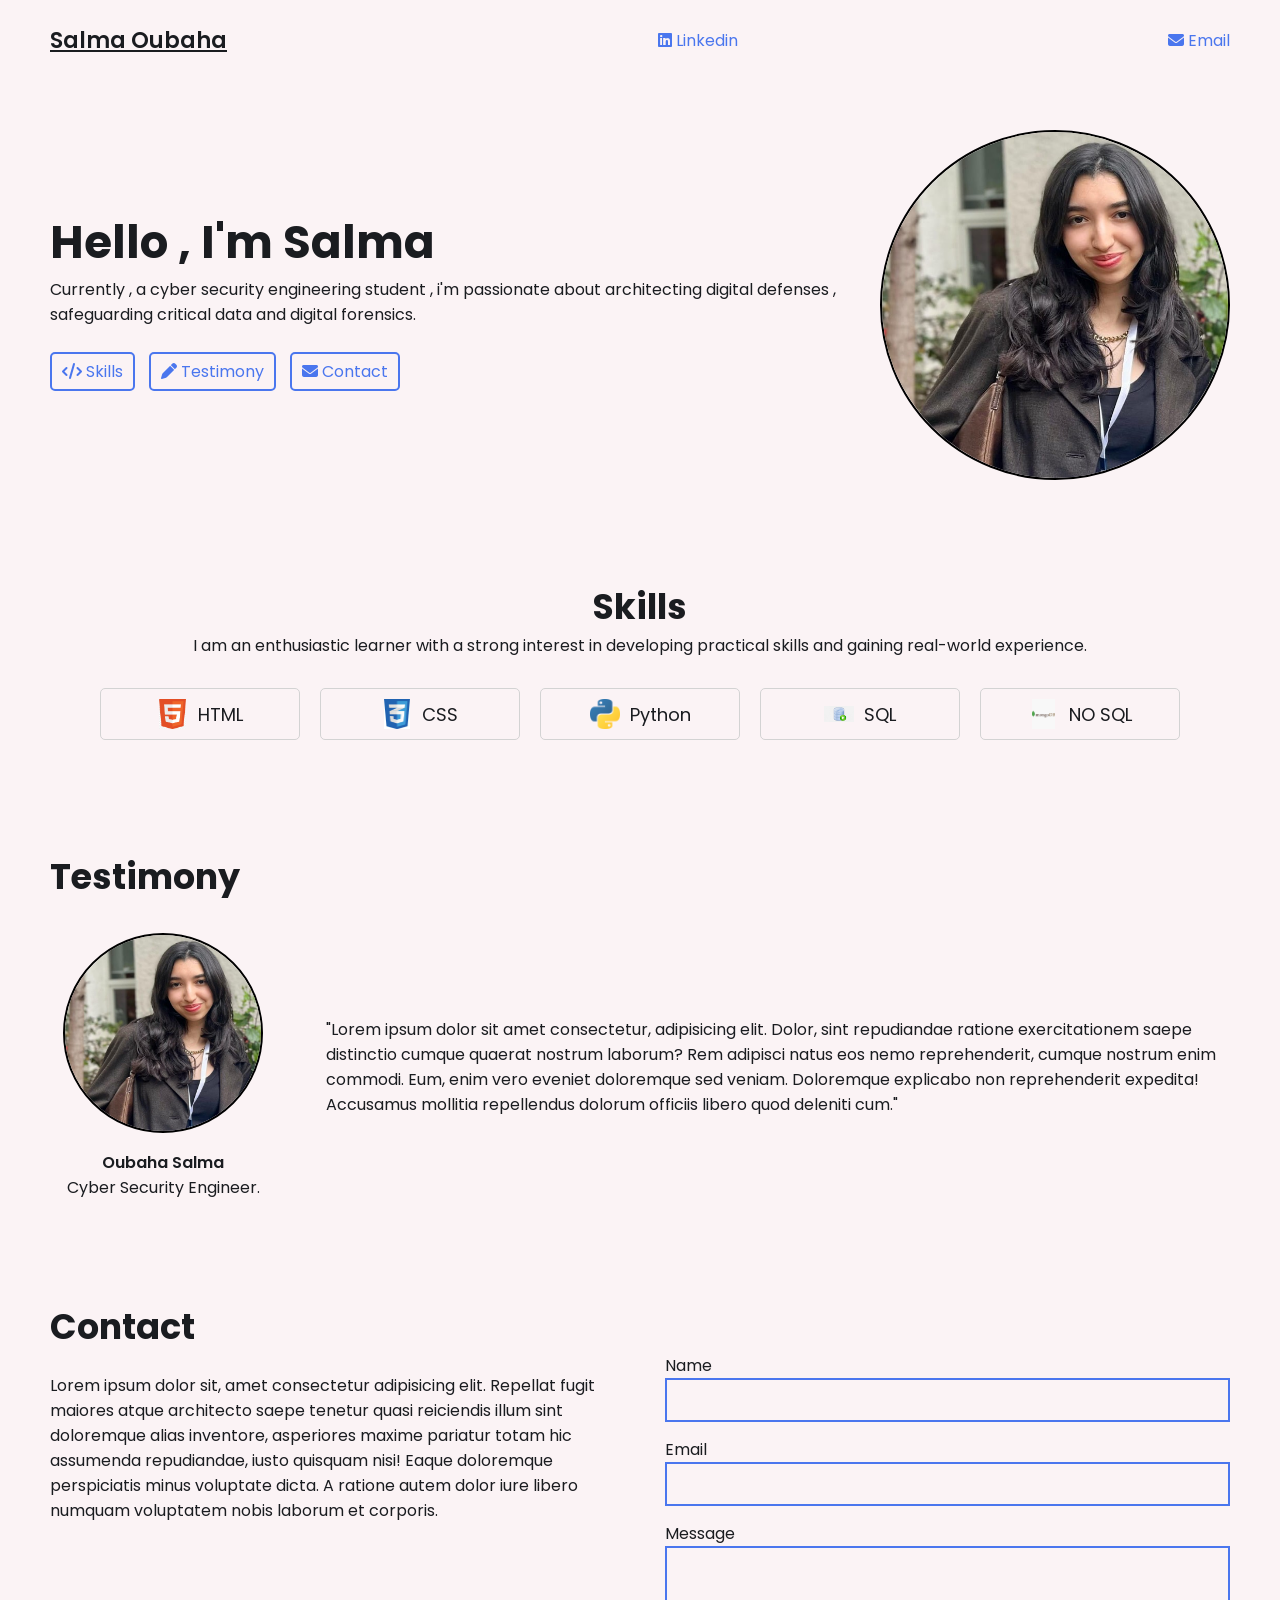
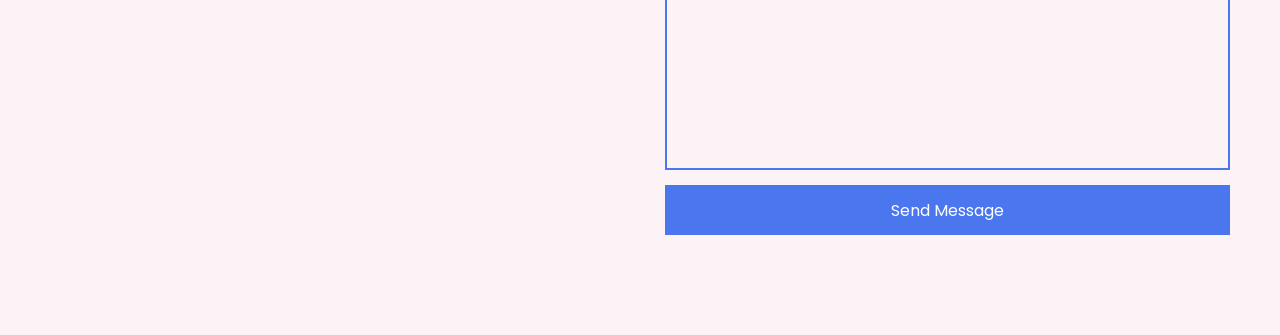
<file: index.html>
<!DOCTYPE html>
<html lang="en">
<head>
  <meta charset="UTF-8">
  <meta http-equiv="X-UA-Compatible" content="IE=edge">
  <meta name="viewport" content="width=device-width, initial-scale=1.0">

  <link rel="preconnect" href="https://fonts.googleapis.com">
  <link rel="preconnect" href="https://fonts.gstatic.com" crossorigin>
  <link href="https://fonts.googleapis.com/css2?family=Poppins:wght@400;600&display=swap" rel="stylesheet">

  <link rel="stylesheet" href="https://cdnjs.cloudflare.com/ajax/libs/font-awesome/6.4.0/css/all.min.css" integrity="sha512-iecdLmaskl7CVkqkXNQ/ZH/XLlvWZOJyj7Yy7tcenmpD1ypASozpmT/E0iPtmFIB46ZmdtAc9eNBvH0H/ZpiBw==" crossorigin="anonymous" referrerpolicy="no-referrer" />

  <link rel="stylesheet" href="styles.css">

  <title>Portfolio</title>
</head>
<body>
  <!-- NAVBAR -->
  <nav>
    <div class="left">
      <a href="/"><u>Salma Oubaha</u></a>
    </div>
      <a href="http://linkedin.com" target="_blank" rel="noopener noreferrer">
        <i class="fa-brands fa-linkedin"></i>
        <span>Linkedin</span>
      </a>
      
      <a href="mailto:salma@example.com">
        <i class="fa-solid fa-envelope"></i>
        <span>Email</span>
      </a>
    </div>
  </nav>

  <main>
    <!-- SECTION 1: Hero -->
    <section class="hero-section">
      <div class="text">
        <h2>Hello , I'm Salma </h2>
        <p>Currently , a cyber security engineering student , i'm passionate about architecting digital defenses , safeguarding critical data and digital forensics.</p>

        <div class="links">
          <a href="#skills">
            <i class="fa-solid fa-code"></i>
            <span>Skills</span>
          </a>
          
          <a href="#testimony">
            <i class="fa-solid fa-pen"></i>
            <span>Testimony</span>
          </a>
          
          <a href="#contact">
            <i class="fa-solid fa-envelope"></i>
            <span>Contact</span>
          </a>
        </div>
      </div>

      <div class="headshot">
        <img src="img/pic.jpeg" alt="pic">
      </div>
    </section>

    <!-- SECTION 2: Skills -->
    <section id="skills" class="skills-section">
      <h2>Skills</h2>
      <div class="text">
        I am an enthusiastic learner with a strong interest in developing practical skills and gaining real-world experience.
      </div>

      <div class="cells">
        <div class="cell">
          <img src="img/html-logo.webp" alt="html logo">
          <span>HTML</span>
        </div>
        
        <div class="cell">
          <img src="img/css-logo.webp" alt="css logo">
          <span>CSS</span>
        </div>
        
        <div class="cell">
          <img src="img/python-logo.webp" alt="Python logo">
          <span>Python</span>
        </div>
        
        <div class="cell">
          <img src="img/sql-logo.webp" alt="SQL logo">
          <span>SQL</span>
        </div>
        
        <div class="cell">
          <img src="img/nosql-logo.webp" alt="NOSQL logo">
          <span>NO SQL</span>
        </div>
      </div>
    </section>

    <!-- SECTION 3: Testimony -->
    <section id="testimony" class="testimony-section">
      <h2>Testimony</h2>

      <div class="group">
        <div class="person-details">
          <img src="img/pic.jpeg">
          <p>Oubaha Salma </p>
          <p>Cyber Security Engineer.</p>
        </div>

        <div class="text">
          "Lorem ipsum dolor sit amet consectetur, adipisicing elit. Dolor, sint repudiandae ratione exercitationem saepe distinctio cumque quaerat nostrum laborum? Rem adipisci natus eos nemo reprehenderit, cumque nostrum enim commodi. Eum, enim vero eveniet doloremque sed veniam. Doloremque explicabo non reprehenderit expedita! Accusamus mollitia repellendus dolorum officiis libero quod deleniti cum."
        </div>
      </div>
    </section>

    <!-- SECTION 4: Contact -->
    <section id="contact" class="contact-section">
      <h2>Contact</h2>

      <div class="group">
        <div class="text">
          Lorem ipsum dolor sit, amet consectetur adipisicing elit. Repellat fugit maiores atque architecto saepe tenetur quasi reiciendis illum sint doloremque alias inventore, asperiores maxime pariatur totam hic assumenda repudiandae, iusto quisquam nisi! Eaque doloremque perspiciatis minus voluptate dicta. A ratione autem dolor iure libero numquam voluptatem nobis laborum et corporis.
        </div>

        <form>
          <label for="name">Name</label>
          <input type="text" id="name">

          <label for="email">Email</label>
          <input type="email" id="email">

          <label for="message">Message</label>
          <textarea id="message" cols="30" rows="10"></textarea>

          <button type="submit">Send Message</button>
        </form>
      </div>
    </section>
  </main>
</body>
</html>
</file>
<file: styles.css>
:root {
  --text-color: #1a1c20;
  --link-color: #4a76ee;
  --background-color: #f9ebed8d;
}

* {
  margin: 0;
  padding: 0;
  box-sizing: border-box;
}

html {
  scroll-behavior: smooth;
}

body {
  font-family: 'Poppins', sans-serif;
  color: var(--text-color);
  background-color: var(--background-color);
  max-width: 1400px;
  margin: 0 auto;
}

a {
  color: var(--link-color);
  text-decoration: none;
}

/* NAVBAR */
nav {
  display: flex;
  justify-content: space-between;
  align-items: center;

  padding: 0 50px;
  height: 80px;
}

nav .left a {
  color: var(--text-color);
  font-size: 22px;
  font-weight: 600;
}

nav .right a {
  color: var(--text-color);
  margin: 0 10px;
}

nav .right a:last-child {
  color: var(--background-color);
  background-color: var(--text-color);
  padding: 5px 15px;
  border-radius: 5px;
}

nav .right a span {
  margin-left: 5px;
}

/* SECTION 1: Hero */
.hero-section {
  display: flex;
  justify-content: space-between;
  align-items: center;
  padding: 0 50px;
  margin: 50px 0;
  margin-bottom: 100px;
  gap: 40px;
}

.hero-section .text {
  flex: 5;
}

.hero-section .text h2 {
  font-size: 45px;
}

.hero-section .text .links {
  margin-top: 25px;
}

.hero-section .text .links a {
  display: inline-block;
  padding: 5px 10px;
  border: 2px solid var(--link-color);
  border-radius: 5px;
  margin-right: 10px;
  margin-bottom: 10px;
  transition: .1s;
}

.hero-section .text .links a:hover {
  color: var(--text-color);
  border: 2px solid var(--text-color);
}

.hero-section .headshot {
  flex: 2;
  display: flex;
  justify-content: right;
}

.hero-section .headshot img {
  width: 350px;
  height: 350px;  
  border-radius: 50%;
  object-fit:cover; 
  border: 2px solid black;
}

/* SECTION 2: Skills */
.skills-section {
  padding: 0 50px;
  margin-bottom: 100px;
}

.skills-section h2 {
  text-align: center;
  font-size: 35px;
}

.skills-section .text {
  text-align: center;
  margin-bottom: 20px;
}

.skills-section .cells {
  display: flex;
  justify-content: center;
  flex-wrap: wrap;
}

.skills-section .cells .cell {
  display: flex;
  justify-content: center;
  align-items: center;
  gap: 10px;

  width: 200px;
  padding: 10px 20px;
  margin: 10px;
  border: 1.5px solid #d3d3d3;
  border-radius: 5px;
}

.skills-section .cells .cell img {
  width: 30px;
  height: 30px;
  object-fit: contain;
  border-radius: 2px;
}

.skills-section .cells .cell span {
  font-size: 18px;
}

/* SECTION 3: Testimony */
.testimony-section {
  padding: 0 50px;
  margin-bottom: 100px;
}

.testimony-section h2 {
  font-size: 35px;
  margin-bottom: 30px;
}

.testimony-section .group {
  display: flex;
  align-items: center;
  gap: 50px;
}

.testimony-section .group .person-details {
  text-align: center;
  flex: 2;
}

.testimony-section .group .person-details img {
  width: 200px;
  aspect-ratio: 1 / 1;
  object-fit: cover;
  border-radius: 50%;
  margin-bottom: 10px;
  border: 2px solid black;
}

.testimony-section .group .person-details p {
  font-weight: 600;
}

.testimony-section .group .person-details p:last-child {
  font-weight: normal;
}

.testimony-section .group .text {
  flex: 8;
}

/* SECTION 4: Contact */
.contact-section {
  padding: 0 50px;
  margin-bottom: 100px;
}

.contact-section h2 {
  font-size: 35px;
}

.contact-section .group {
  display: flex;
  gap: 50px;
}

.contact-section .group .text {
  flex: 3;
  margin-top: 20px;
}

.contact-section .group form {
  flex: 3;
  display: flex;
  flex-direction: column;
}

.contact-section .group form input,
.contact-section .group form textarea {
  font-family: 'Poppins', sans-serif;
  border: 2px solid var(--link-color);
  background-color: transparent;
  padding: 10px;
  margin-bottom: 15px;
  outline: none;
  resize: none;
}

.contact-section .group form button {
  font-size: 16px;
  font-family: 'Poppins', sans-serif;
  color: #fff;
  background-color: var(--link-color);
  border: none;
  height: 50px;
  cursor: pointer;
  transition: .1s;
}

.contact-section .group form button:hover {
  filter: brightness(.9);
}

@media (max-width: 850px) {
  /* SECTION 1: Hero */
  .hero-section .text h2 {
    font-size: 35px;
  }
}

@media (max-width: 740px) {
  /* SECTION 1: Hero */
  .hero-section {
    flex-direction: column-reverse;
  }

  .hero-section .headshot img {
    width: 300px;
  }

  /* SECTION 3: Testimony */
  .testimony-section {
    text-align: center;
  }

  .testimony-section .group {
    flex-direction: column;
  }

  /* SECTION 4: Contact */
  .contact-section .group {
    flex-direction: column;
  }
}

@media (max-width: 600px) {
  /* NAVBAR */
  nav {
    padding: 0 20px;
  }

  nav .right a {
    font-size: 22px;
  }

  nav .right a:last-child {
    color: var(--text-color);
    background-color: transparent;
    padding: 0;
  }

  nav .right a span {
    display: none;
  }

  /* SECTION 1: Hero */
  .hero-section {
    padding: 0 20px;
  }

  .hero-section .text h2 {
    font-size: 30px;
  }

  /* SECTION 2: Skills */
  .skills-section {
    padding: 0 20px;
  }

  .skills-section .cells .cell span {
    font-size: 16px;
  }

  /* SECTION 3: Testimony */
  .testimony-section {
    padding: 0 20px;
  }

  /* SECTION 4: Contact */
  .contact-section {
    padding: 0 20px;
  }
}
</file>
